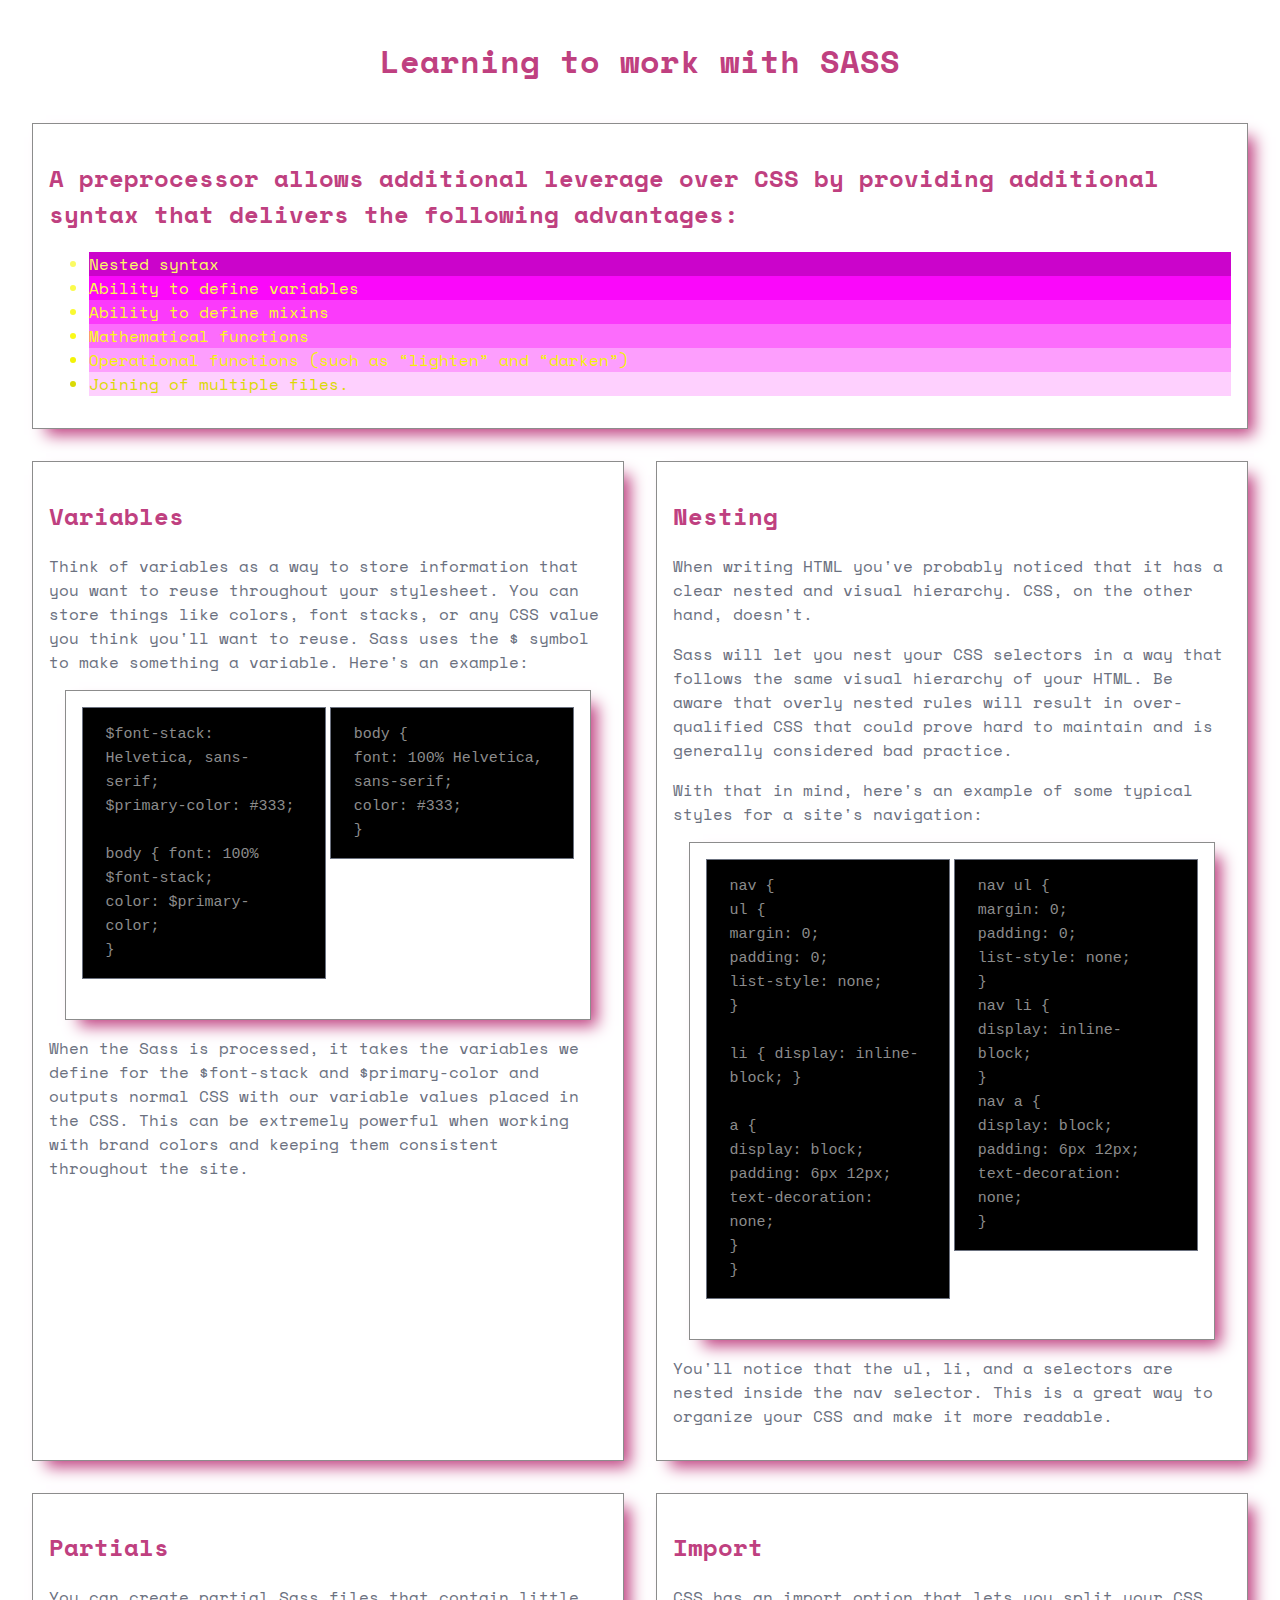
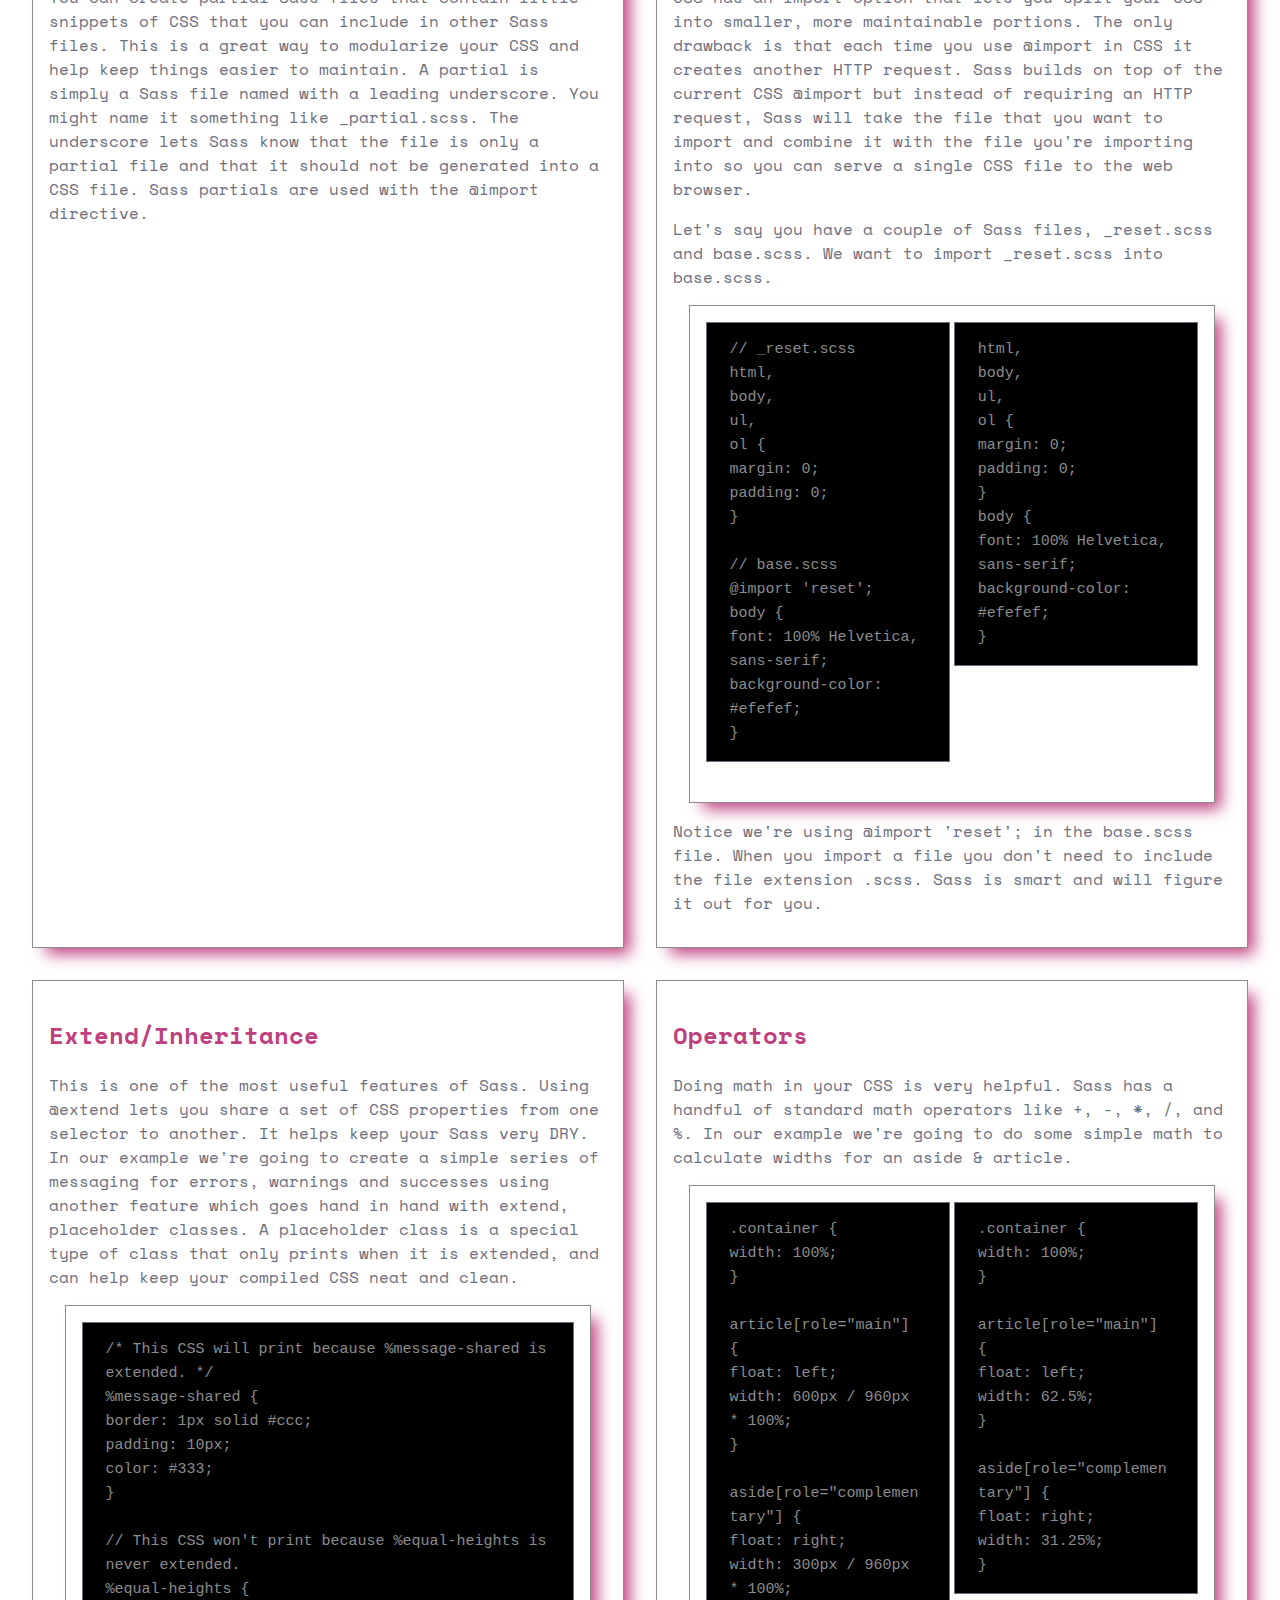
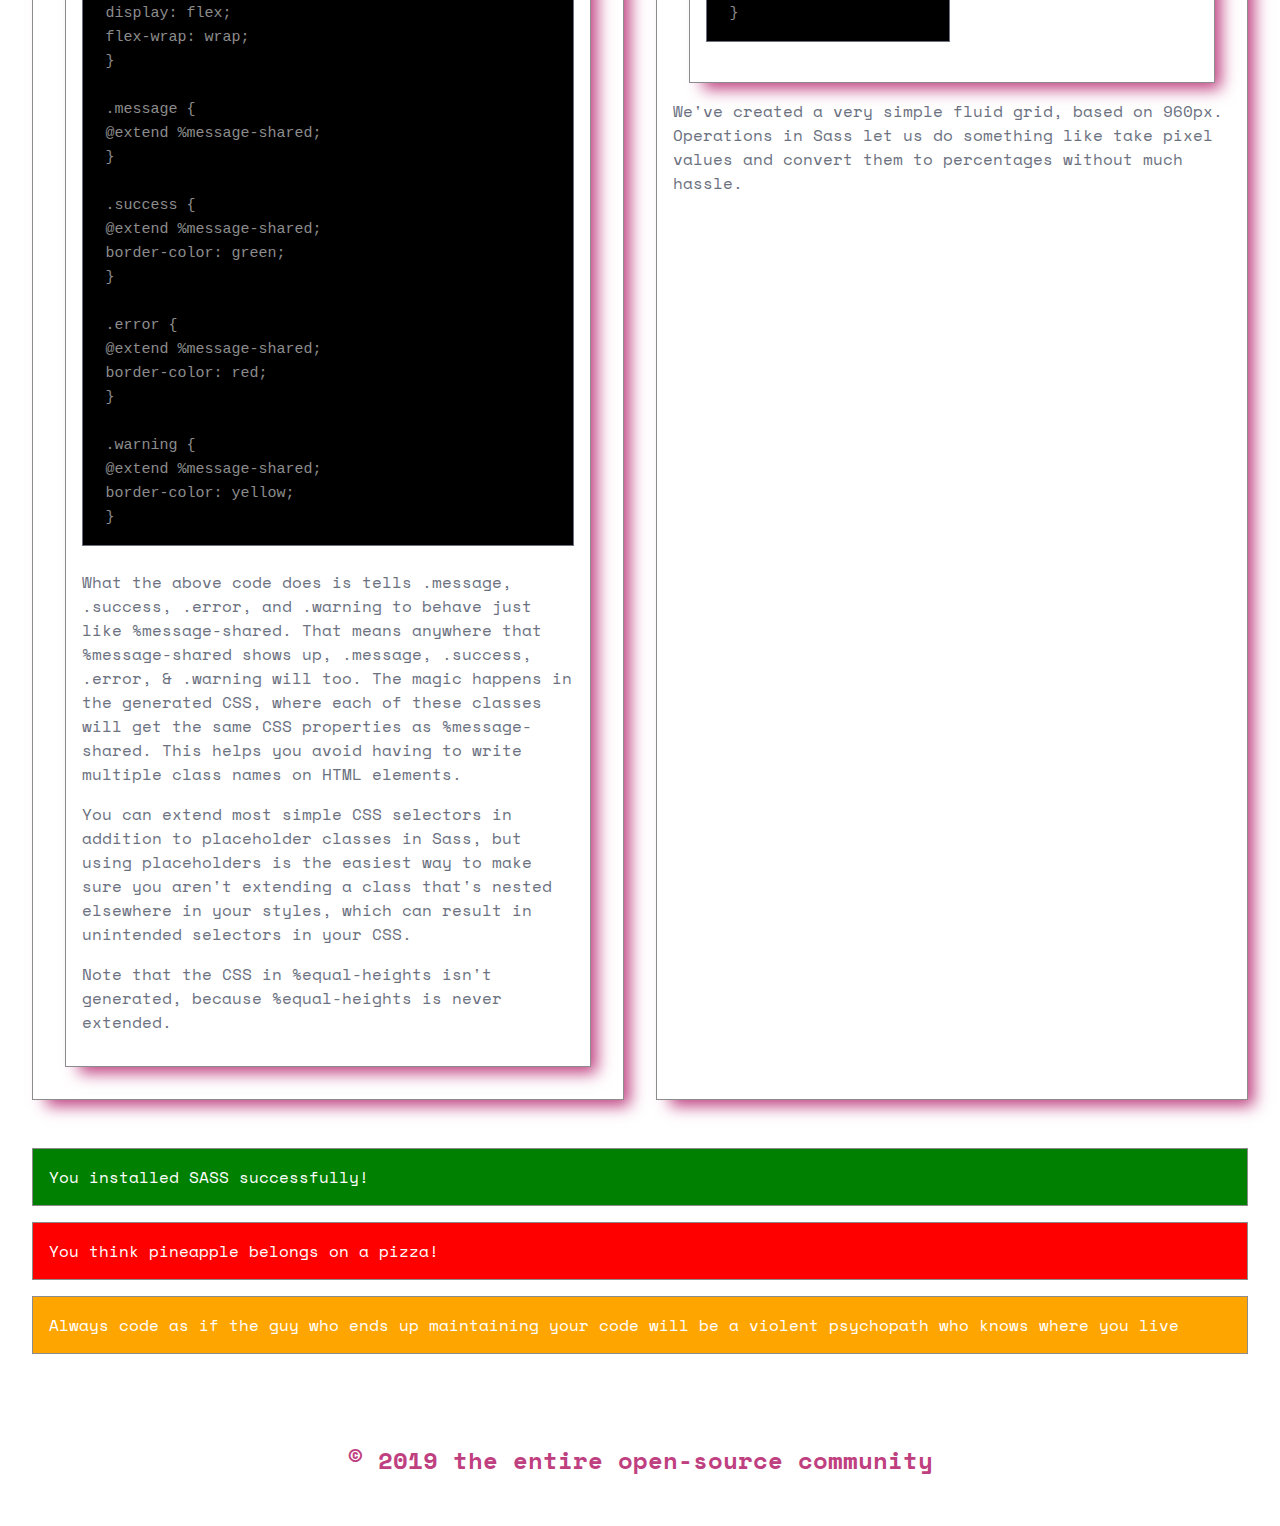
<file: Index.html>
<!doctype html>
<html lang="en">
<head>
    <meta charset="UTF-8">
    <meta name="viewport"
          content="width=device-width, user-scalable=no, initial-scale=1.0, maximum-scale=1.0, minimum-scale=1.0">
    <meta http-equiv="X-UA-Compatible" content="ie=edge">
    <title>Learning to work with SASS</title>

    <link href="https://fonts.googleapis.com/css?family=Space+Mono&display=swap" rel="stylesheet">

    <link href="src/css/style.min.css" type="text/css" rel="stylesheet"/>
</head>
<body>

<header>
    <h1>Learning to work with SASS</h1>
</header>

<main>
    <article>
        <section id="selling-points">
            <h2>A preprocessor allows additional leverage over CSS by providing additional syntax that delivers the
                following advantages:</h2>

            <ul class="advantages">
                <li class="adv-item">Nested syntax</li>
                <li class="adv-item">Ability to define variables</li>
                <li class="adv-item">Ability to define mixins</li>
                <li class="adv-item">Mathematical functions</li>
                <li class="adv-item">Operational functions (such as “lighten” and “darken”)</li>
                <li class="adv-item">Joining of multiple files.</li>
            </ul>
        </section>


        <section>
            <h2>Variables</h2>
            <p>Think of variables as a way to store information that you want to reuse throughout your stylesheet. You can
                store things like colors, font stacks, or any CSS value you think you'll want to reuse. Sass uses the $
                symbol to make something a variable. Here's an example:</p>

            <section>
                <code class="before">
                    $font-stack: Helvetica, sans-serif;<br/>
                    $primary-color: #333;<br/>
                    <br/>
                    body {
                    font: 100% $font-stack;<br/>
                    color: $primary-color;<br/>
                    }
                </code>
                <code class="after">
                    body {<br/>
                    font: 100% Helvetica, sans-serif;<br/>
                    color: #333;<br/>
                    }
                </code>
            </section>

            <p>When the Sass is processed, it takes the variables we define for the $font-stack and $primary-color and
                outputs normal CSS with our variable values placed in the CSS. This can be extremely powerful when working
                with brand colors and keeping them consistent throughout the site.</p>
        </section>

        <section>
            <h2>Nesting</h2>
            <p>When writing HTML you've probably noticed that it has a clear nested and visual hierarchy. CSS, on the other
                hand, doesn't.</p>

            <p>Sass will let you nest your CSS selectors in a way that follows the same visual hierarchy of your HTML. Be
                aware that overly nested rules will result in over-qualified CSS that could prove hard to maintain and is
                generally considered bad practice.</p>

            <p>With that in mind, here's an example of some typical styles for a site's navigation:</p>

            <section>
                <code class="before">
                    nav {<br/>
                    ul {<br/>
                    margin: 0;<br/>
                    padding: 0;<br/>
                    list-style: none;<br/>
                    }<br/>
                    <br/>
                    li { display: inline-block; }<br/>
                    <br/>
                    a {<br/>
                    display: block;<br/>
                    padding: 6px 12px;<br/>
                    text-decoration: none;<br/>
                    }<br/>
                    }
                </code>
                <code class="after">
                    nav ul {<br/>
                    margin: 0;<br/>
                    padding: 0;<br/>
                    list-style: none;<br/>
                    }<br/>
                    nav li {<br/>
                    display: inline-block;<br/>
                    }<br/>
                    nav a {<br/>
                    display: block;<br/>
                    padding: 6px 12px;<br/>
                    text-decoration: none;<br/>
                    }

                </code>
            </section>

            <p>You'll notice that the ul, li, and a selectors are nested inside the nav selector. This is a great way to
                organize your CSS and make it more readable.</p>
        </section>
        <section>
            <h2>Partials</h2>
            <p>You can create partial Sass files that contain little snippets of CSS that you can include in other Sass
                files. This is a great way to modularize your CSS and help keep things easier to maintain. A partial is
                simply a Sass file named with a leading underscore. You might name it something like _partial.scss. The
                underscore lets Sass know that the file is only a partial file and that it should not be generated into a
                CSS file. Sass partials are used with the @import directive.</p>
        </section>
        <section>
            <h2>Import</h2>
            <p>CSS has an import option that lets you split your CSS into smaller, more maintainable portions. The only
                drawback is that each time you use @import in CSS it creates another HTTP request. Sass builds on top of the
                current CSS @import but instead of requiring an HTTP request, Sass will take the file that you want to
                import and combine it with the file you're importing into so you can serve a single CSS file to the web
                browser.</p>

            <p>Let's say you have a couple of Sass files, _reset.scss and base.scss. We want to import _reset.scss into
                base.scss.</p>

            <section>
                <code class="before">
                    // _reset.scss<br/>
                    html,<br/>
                    body,<br/>
                    ul,<br/>
                    ol {<br/>
                    margin: 0;<br/>
                    padding: 0;<br/>
                    }<br/>
                    <br/>
                    // base.scss<br/>
                    @import 'reset';<br/>
                    body {<br/>
                    font: 100% Helvetica, sans-serif;<br/>
                    background-color: #efefef;<br/>
                    }

                </code>
                <code class="after">
                    html,<br/>
                    body,<br/>
                    ul,<br/>
                    ol {<br/>
                    margin: 0;<br/>
                    padding: 0;<br/>
                    }<br/>
                    body {<br/>
                    font: 100% Helvetica, sans-serif;<br/>
                    background-color: #efefef;<br/>
                    }
                </code>
            </section>

            <p>Notice we're using @import 'reset'; in the base.scss file. When you import a file you don't need to include
                the file extension .scss. Sass is smart and will figure it out for you.</p>
        </section>
        <section>
            <h2>Extend/Inheritance</h2>
            <p>This is one of the most useful features of Sass. Using @extend lets you share a set of CSS properties from
                one selector to another. It helps keep your Sass very DRY. In our example we're going to create a simple
                series of messaging for errors, warnings and successes using another feature which goes hand in hand with
                extend, placeholder classes. A placeholder class is a special type of class that only prints when it is
                extended, and can help keep your compiled CSS neat and clean.</p>
            <section>
                <code>/* This CSS will print because %message-shared is extended. */<br/>
                    %message-shared {<br/>
                    border: 1px solid #ccc;<br/>
                    padding: 10px;<br/>
                    color: #333;<br/>
                    }<br/>
                    <br/>
                    // This CSS won't print because %equal-heights is never extended.<br/>
                    %equal-heights {<br/>
                    display: flex;<br/>
                    flex-wrap: wrap;<br/>
                    }<br/>
                    <br/>
                    .message {<br/>
                    @extend %message-shared;<br/>
                    }<br/>
                    <br/>
                    .success {<br/>
                    @extend %message-shared;<br/>
                    border-color: green;<br/>
                    }<br/>
                    <br/>
                    .error {<br/>
                    @extend %message-shared;<br/>
                    border-color: red;<br/>
                    }<br/>
                    <br/>
                    .warning {<br/>
                    @extend %message-shared;<br/>
                    border-color: yellow;<br/>
                    }
                </code>

                <p>What the above code does is tells .message, .success, .error, and .warning to behave just like
                    %message-shared. That means anywhere that %message-shared shows up, .message, .success, .error, &
                    .warning will too. The magic happens in the generated CSS, where each of these classes will get the same
                    CSS properties as %message-shared. This helps you avoid having to write multiple class names on HTML
                    elements.</p>

                <p>You can extend most simple CSS selectors in addition to placeholder classes in Sass, but using
                    placeholders is the easiest way to make sure you aren't extending a class that's nested elsewhere in
                    your styles, which can result in unintended selectors in your CSS.</p>
                <p>
                    Note that the CSS in %equal-heights isn't generated, because %equal-heights is never extended.</p>
            </section>
        </section>
        <section>
            <h2>Operators</h2>
            <p>Doing math in your CSS is very helpful. Sass has a handful of standard math operators like +, -, *, /, and %.
                In our example we're going to do some simple math to calculate widths for an aside & article.</p>

            <section>
                <code class="before">
                    .container {<br/>
                    width: 100%;<br/>
                    }<br/>
                    <br/>
                    article[role="main"] {<br/>
                    float: left;<br/>
                    width: 600px / 960px * 100%;<br/>
                    }<br/>
                    <br/>
                    aside[role="complementary"] {<br/>
                    float: right;<br/>
                    width: 300px / 960px * 100%;<br/>
                    }

                </code>
                <code class="after">
                    .container {<br/>
                    width: 100%;<br/>
                    }<br/>
                    <br/>
                    article[role="main"] {<br/>
                    float: left;<br/>
                    width: 62.5%;<br/>
                    }<br/>
                    <br/>
                    aside[role="complementary"] {<br/>
                    float: right;<br/>
                    width: 31.25%;<br/>
                    }

                </code>
            </section>

            <p>We've created a very simple fluid grid, based on 960px. Operations in Sass let us do something like take
                pixel values and convert them to percentages without much hassle.</p>
        </section>
    </article>
    <div class="messages">        
        <p class="success">
            You installed SASS successfully!
        </p>
        <p class="error">
            You think pineapple belongs on a pizza!
        </p>
        <p class="warning">
            Always code as if the guy who ends up maintaining your code will be a violent psychopath who knows where you
            live
        </p>
    </div>
</main>

<footer>
    <h3>&copy; 2019 the entire open-source community</h3>
</footer>

</body>
</html>
</file>
<file: src/css/style.min.css>
body{font:100% "Space Mono",monospace;color:#6b717f;margin:0;padding:16px;background-color:#fff;overflow-x:hidden}body .advantages li:nth-child(0){background:#990399;color:#fcfc7c}body .advantages li:nth-child(1){background:#cb04cb;color:#fbfb63}body .advantages li:nth-child(2){background:#fa08fa;color:#fbfb4a}body .advantages li:nth-child(3){background:#fb3afb;color:#fafa31}body .advantages li:nth-child(4){background:#fc6cfc;color:#fafa18}body .advantages li:nth-child(5){background:#fd9efd;color:#f3f306}body .advantages li:nth-child(6){background:#fed0fe;color:#dada05}header h1{color:#bf4080;text-align:center}main{padding-top:0;padding-bottom:0}article{display:-webkit-box;display:-ms-flexbox;display:flex;-ms-flex-wrap:wrap;flex-wrap:wrap}article h2{color:#bf4080}article section{-webkit-box-flex:1;-ms-flex-positive:1;flex-grow:1;-ms-flex-preferred-size:45%;flex-basis:45%;border:1px #8c8c8c solid;-webkit-box-shadow:10px 10px 15px -4px #bf4080;box-shadow:10px 10px 15px -4px #bf4080;padding:16px;margin:16px;clear:both;overflow:auto;-webkit-box-sizing:border-box;box-sizing:border-box}article section#selling-points{-webkit-box-flex:2;-ms-flex-positive:2;flex-grow:2;-ms-flex-preferred-size:100%;flex-basis:100%}article code{background:#000;border:1px solid #6b717f;color:#8c8c8c;page-break-inside:avoid;font-family:monospace;font-size:15px;line-height:1.6;margin-bottom:1.6em;max-width:100%;overflow:auto;padding:1em 1.5em;display:block;word-wrap:break-word}article code.before{float:left;width:40%}article code.after{float:right;width:40%}.messages{padding:16px}.warning,.error,.success{border:1px solid #8c8c8c;padding:16px;color:#fff}.success{background-color:green}.error{background-color:red}.error:hover{background:green}.warning{background-color:orange}h3{color:#bf4080;text-align:center;font-size:1.5em;padding:32px;margin-bottom:0px}/*# sourceMappingURL=style.min.css.map */
</file>
